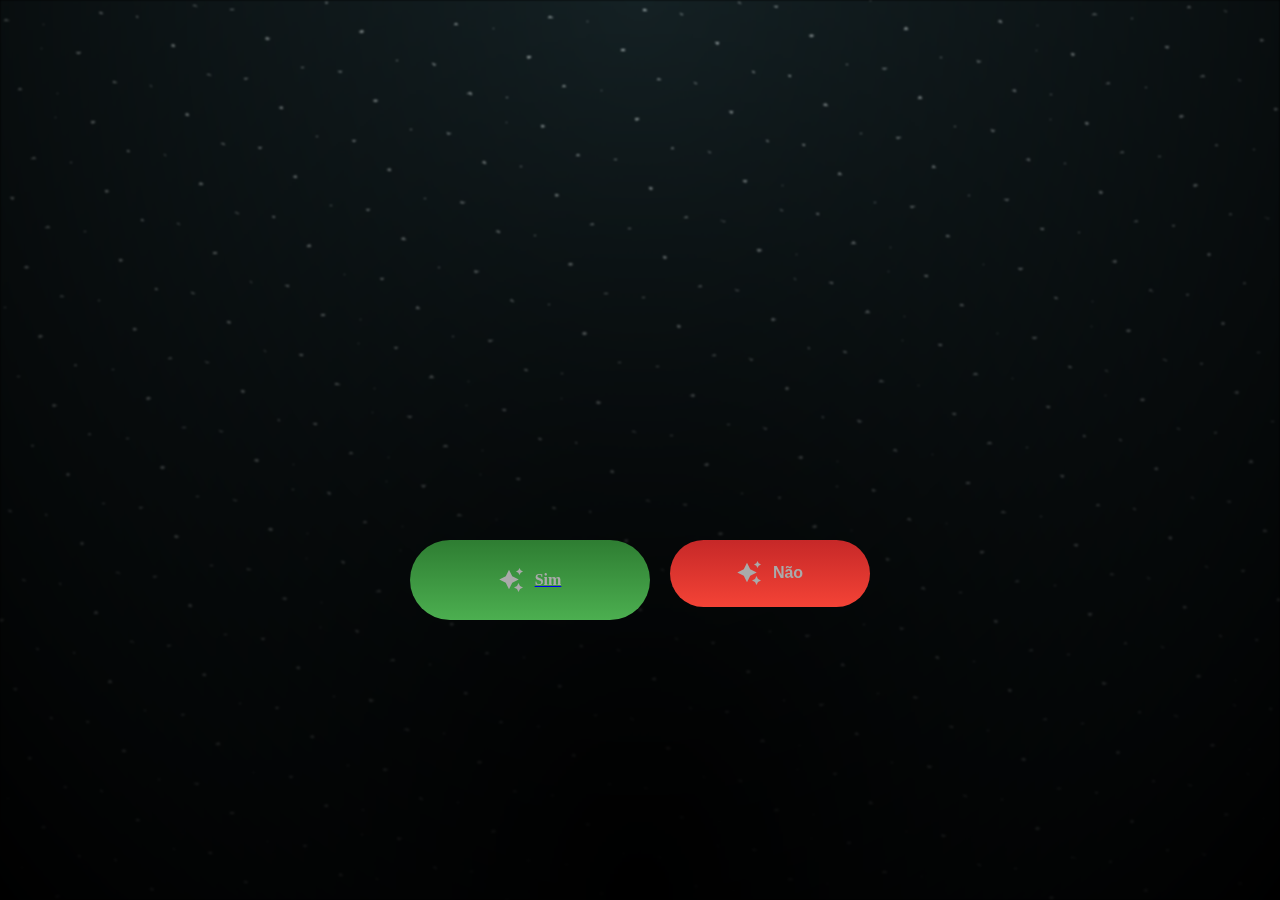
<file: index.html>
<!DOCTYPE html>
<html lang="pt-br">
<head>
  <meta charset="UTF-8">
  <meta name="viewport" content="width=device-width, initial-scale=1.0">
  <title>Aceitas uma jornada?</title>
  <link rel="stylesheet" href="css/index.css">
</head>
<body>
  <div class="night"></div>
  
  <h1 class="title"></h1>

  <div class="buttons-container">
    <a href="flower.html" class="btn btn-yes">
      <svg height="24" width="24" fill="#FFFFFF" viewBox="0 0 24 24" class="sparkle">
        <path d="M10,21.236,6.755,14.745.264,11.5,6.755,8.255,10,1.764l3.245,6.491L19.736,11.5l-6.491,3.245ZM18,21l1.5,3L21,21l3-1.5L21,18l-1.5-3L18,18l-3,1.5ZM19.333,4.667,20.5,7l1.167-2.333L24,3.5,21.667,2.333,20.5,0,19.333,2.333,17,3.5Z"></path>
      </svg>
      <span class="text">Sim</span>
    </a>
    
    <button class="btn btn-no">
      <svg height="24" width="24" fill="#FFFFFF" viewBox="0 0 24 24" class="sparkle">
        <path d="M10,21.236,6.755,14.745.264,11.5,6.755,8.255,10,1.764l3.245,6.491L19.736,11.5l-6.491,3.245ZM18,21l1.5,3L21,21l3-1.5L21,18l-1.5-3L18,18l-3,1.5ZM19.333,4.667,20.5,7l1.167-2.333L24,3.5,21.667,2.333,20.5,0,19.333,2.333,17,3.5Z"></path>
      </svg>
      <span class="text">Não</span>
    </button>
  </div>

  <script src="js/index.js"></script>
  <div id="audio-container" style="display: none;">
    <iframe width="0" height="0" src="https://www.youtube.com/embed/nqJlNCs4qbI?autoplay=1" frameborder="0" allow="autoplay"></iframe>
  </div>
</body>
</html>
</file>
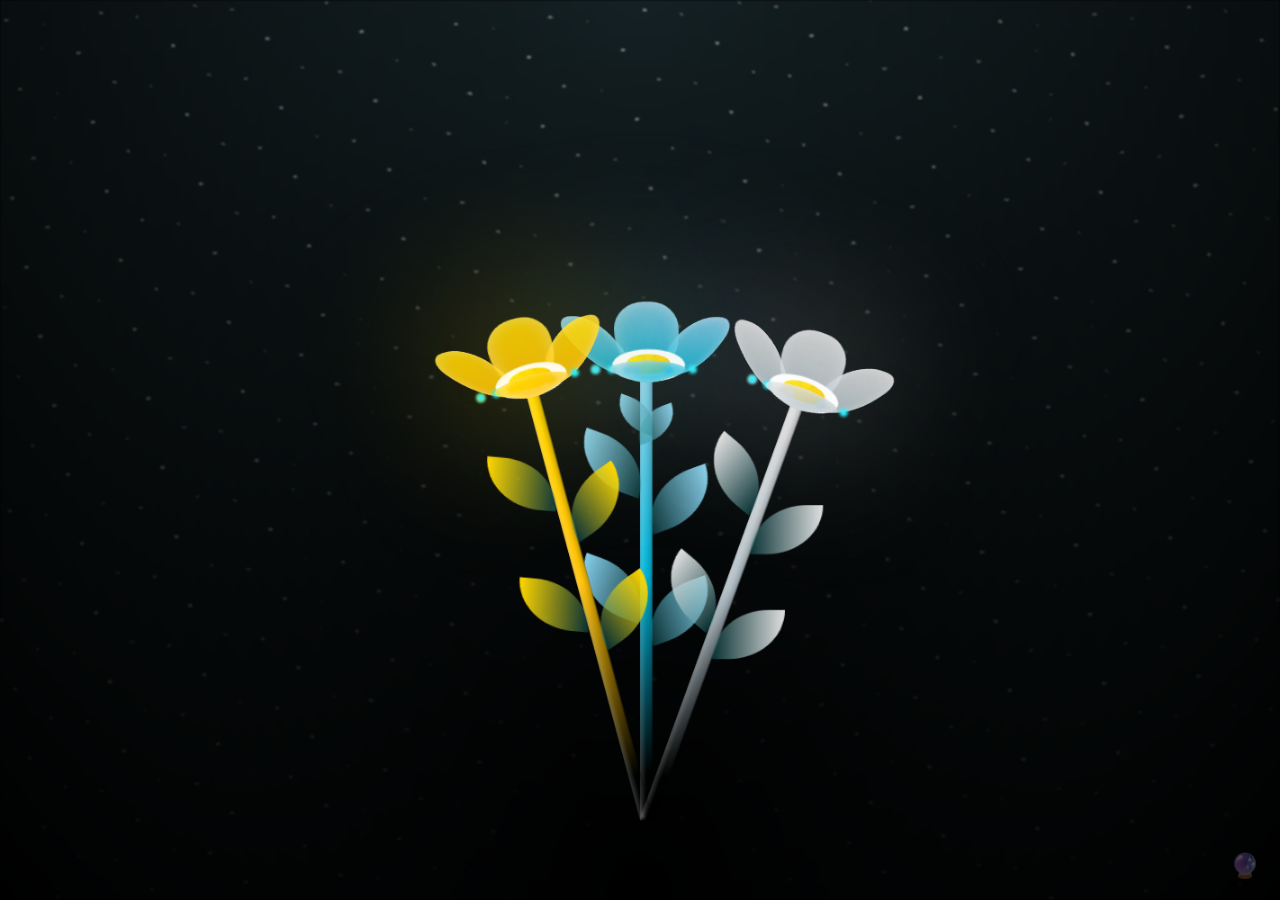
<file: flower.html>
<!DOCTYPE html>
<html lang="pt-br">
<head>
  <meta charset="UTF-8">
  <meta name="viewport" content="width=device-width, initial-scale=1.0">
  <title>Flores para você</title>
  <link rel="stylesheet" href="css/style.css">
</head>
<body class="not-loaded">
  <div class="night"></div>

  <div class="flowers">
    <!-- Flor 1 - Azul Celeste -->
    <div class="flower flower--1" style="--fl-color-1: #87CEEB; --fl-color-2: #00B4D8;">
      <div class="flower__leafs flower__leafs--1">
        <div class="flower__leaf flower__leaf--1"></div>
        <div class="flower__leaf flower__leaf--2"></div>
        <div class="flower__leaf flower__leaf--3"></div>
        <div class="flower__leaf flower__leaf--4"></div>
        <div class="flower__white-circle"></div>
        <div class="flower__light flower__light--1"></div>
        <div class="flower__light flower__light--2"></div>
        <div class="flower__light flower__light--3"></div>
        <div class="flower__light flower__light--4"></div>
        <div class="flower__light flower__light--5"></div>
        <div class="flower__light flower__light--6"></div>
        <div class="flower__light flower__light--7"></div>
        <div class="flower__light flower__light--8"></div>
      </div>
      <div class="flower__line">
        <div class="flower__line__leaf flower__line__leaf--1"></div>
        <div class="flower__line__leaf flower__line__leaf--2"></div>
        <div class="flower__line__leaf flower__line__leaf--3"></div>
        <div class="flower__line__leaf flower__line__leaf--4"></div>
        <div class="flower__line__leaf flower__line__leaf--5"></div>
        <div class="flower__line__leaf flower__line__leaf--6"></div>
      </div>
    </div>

    <!-- Flor 2 - Prateado/Branco Azulado -->
    <div class="flower flower--2" style="--fl-color-1: #E0E0E0; --fl-color-2: #B0BEC5;">
      <div class="flower__leafs flower__leafs--2">
        <div class="flower__leaf flower__leaf--1"></div>
        <div class="flower__leaf flower__leaf--2"></div>
        <div class="flower__leaf flower__leaf--3"></div>
        <div class="flower__leaf flower__leaf--4"></div>
        <div class="flower__white-circle"></div>
        <div class="flower__light flower__light--1"></div>
        <div class="flower__light flower__light--2"></div>
        <div class="flower__light flower__light--3"></div>
        <div class="flower__light flower__light--4"></div>
        <div class="flower__light flower__light--5"></div>
        <div class="flower__light flower__light--6"></div>
        <div class="flower__light flower__light--7"></div>
        <div class="flower__light flower__light--8"></div>
      </div>
      <div class="flower__line">
        <div class="flower__line__leaf flower__line__leaf--1"></div>
        <div class="flower__line__leaf flower__line__leaf--2"></div>
        <div class="flower__line__leaf flower__line__leaf--3"></div>
        <div class="flower__line__leaf flower__line__leaf--4"></div>
      </div>
    </div>

    <!-- Flor 3 - Dourado Suave -->
    <div class="flower flower--3" style="--fl-color-1: #FFD700; --fl-color-2: #FFC107;">
      <div class="flower__leafs flower__leafs--3">
        <div class="flower__leaf flower__leaf--1"></div>
        <div class="flower__leaf flower__leaf--2"></div>
        <div class="flower__leaf flower__leaf--3"></div>
        <div class="flower__leaf flower__leaf--4"></div>
        <div class="flower__white-circle"></div>
        <div class="flower__light flower__light--1"></div>
        <div class="flower__light flower__light--2"></div>
        <div class="flower__light flower__light--3"></div>
        <div class="flower__light flower__light--4"></div>
        <div class="flower__light flower__light--5"></div>
        <div class="flower__light flower__light--6"></div>
        <div class="flower__light flower__light--7"></div>
        <div class="flower__light flower__light--8"></div>
      </div>
      <div class="flower__line">
        <div class="flower__line__leaf flower__line__leaf--1"></div>
        <div class="flower__line__leaf flower__line__leaf--2"></div>
        <div class="flower__line__leaf flower__line__leaf--3"></div>
        <div class="flower__line__leaf flower__line__leaf--4"></div>
      </div>
    </div>
  </div>

  <h1 class="title"><span id="title"></span></h1>

  <script src="js/main.js"></script>
 
  <script>
    // Verifica se veio do segundo clique no NÃO
    const urlParams = new URLSearchParams(window.location.search);
    if (urlParams.get('rejected') === 'true') {
      document.getElementById('title').textContent = 'Slk... a gente faz um bagulho todo tchola e a pessoa clica no não? Palhaçada...';
      document.getElementById('title').style.color = '#ff5555';
      document.getElementById('title').style.textShadow = '0 0 10px #ff0000';
    }
  
    // Easter Egg
    const egg = document.createElement('div');
    egg.innerHTML = '🔮';
    egg.style.cssText = `
      position: fixed;
      bottom: 20px;
      right: 20px;
      font-size: 24px;
      cursor: pointer;
      opacity: 0.3;
      transition: all 0.3s;
      z-index: 1000;
    `;
    
    egg.onclick = () => {
      const msg = document.createElement('div');
      msg.innerHTML = 'MO OTÁRIA! Agora a gente vai ter uma filha macumba isso aqui! 👶🏾🔮';
      msg.style.cssText = `
        position: fixed;
        top: 50%;
        left: 50%;
        transform: translate(-50%, -50%);
        background: #000;
        color: #ff00ff;
        padding: 20px;
        border-radius: 10px;
        font-family: Comic Sans MS;
        text-align: center;
        z-index: 1001;
        border: 2px dashed #ff00ff;
        box-shadow: 0 0 20px #ff00ff;
      `;
      document.body.appendChild(msg);
      setTimeout(() => msg.remove(), 5000);
    };
    
    document.body.appendChild(egg);
  </script>
    
    
  </script>
</body>
</html>
</file>
<file: css/index.css>
*,
*::after,
*::before {
  padding: 0;
  margin: 0;
  box-sizing: border-box;
}

:root {
  --dark-color: #000;
}

body {
  min-height: 100vh;
  background-color: var(--dark-color);
  overflow: hidden;
}

.night {
  position: fixed;
  left: 50%;
  top: 0;
  transform: translateX(-50%);
  width: 100%;
  height: 100%;
  filter: blur(0.1vmin);
  background-image: 
    radial-gradient(ellipse at top, transparent 0%, var(--dark-color)),
    radial-gradient(ellipse at bottom, var(--dark-color), rgba(145, 233, 255, 0.2)),
    repeating-linear-gradient(220deg, rgb(0, 0, 0) 0px, rgb(0, 0, 0) 19px, transparent 19px, transparent 22px),
    repeating-linear-gradient(189deg, rgb(0, 0, 0) 0px, rgb(0, 0, 0) 19px, transparent 19px, transparent 22px),
    repeating-linear-gradient(148deg, rgb(0, 0, 0) 0px, rgb(0, 0, 0) 19px, transparent 19px, transparent 22px),
    linear-gradient(90deg, rgb(255, 255, 250), rgb(240, 240, 240));
}

.title {
  position: absolute;
  top: 0;
  left: 0;
  color: white;
  font-family: 'Courier New', Courier, monospace;
  display: flex;
  flex-wrap: wrap;
  justify-content: center;
  align-content: center;
  align-items: center;
  width: 100%;
  height: 100vh;
  text-shadow: 0 0 20px white;
  letter-spacing: 0px;
}

@media (min-width: 500px) {
  .title {
    letter-spacing: 20px;
  }
}

@keyframes typing {
  from { opacity: 0; }
  to { opacity: 1; }
}

.title span {
  opacity: 0;
  animation: typing 1s ease forwards;
  animation-delay: var(--delay);
}

.buttons-container {
  position: absolute; 
  top: 60vh; 
  width: 100%; 
  display: flex; 
  justify-content: center;
  gap: 20px;
}

.btn {
  border: none;
  width: 15em;
  height: 5em;
  border-radius: 3em;
  display: flex;
  justify-content: center;
  align-items: center;
  gap: 12px;
  cursor: pointer;
  transition: all 450ms ease-in-out;
}

.btn-yes {
  background: linear-gradient(0deg, #4CAF50, #2E7D32);
}

.btn-no {
  background: linear-gradient(0deg, #F44336, #C62828);
  position: relative;
}

.sparkle {
  fill: #AAAAAA;
  transition: all 800ms ease;
}

.text {
  font-weight: 600;
  color: #AAAAAA;
  font-size: medium;
}

.btn-yes:hover {
  background: linear-gradient(0deg, #81C784, #4CAF50);
  box-shadow: 
    inset 0px 1px 0px 0px rgba(255, 255, 255, 0.4),
    inset 0px -4px 0px 0px rgba(0, 0, 0, 0.2),
    0px 0px 0px 4px rgba(255, 255, 255, 0.2),
    0px 0px 180px 0px #4CAF50;
}

.btn-no:hover {
  background: linear-gradient(0deg, #E57373, #F44336);
  box-shadow: 
    inset 0px 1px 0px 0px rgba(255, 255, 255, 0.4),
    inset 0px -4px 0px 0px rgba(0, 0, 0, 0.2),
    0px 0px 0px 4px rgba(255, 255, 255, 0.2),
    0px 0px 180px 0px #F44336;
}

.btn:hover .text {
  color: white;
}

.btn:hover .sparkle {
  fill: white;
  transform: scale(1.2);
}
/* Estilo para a mensagem brava */
@keyframes fadeInOut {
  0% { opacity: 0; transform: translateY(20px); }
  20% { opacity: 1; transform: translateY(0); }
  80% { opacity: 1; transform: translateY(0); }
  100% { opacity: 0; transform: translateY(-20px); }
}

/* Efeito de clique nos botões */
.btn:active {
  transform: scale(0.95);
}

/* Mensagem de toque para música */
.music-message {
  position: fixed;
  bottom: 20px;
  width: 100%;
  text-align: center;
  color: white;
  font-family: Arial, sans-serif;
  animation: pulse 2s infinite;
}

@keyframes pulse {
  0% { opacity: 0.5; }
  50% { opacity: 1; }
  100% { opacity: 0.5; }
}
/* Estilo para mensagem de rejeição */
#title[data-rejected="true"] {
  color: #ff5555 !important;
  text-shadow: 0 0 10px #ff0000 !important;
  animation: shake 0.5s infinite;
}

@keyframes shake {
  0%, 100% { transform: translateX(0); }
  25% { transform: translateX(-5px); }
  75% { transform: translateX(5px); }
}

/* Easter Egg hover */
div[onclick] {
  transition: all 0.3s;
}

div[onclick]:hover {
  opacity: 1 !important;
  transform: scale(1.2);
}
</file>
<file: css/style.css>
*,
*::after,
*::before {
  padding: 0;
  margin: 0;
  box-sizing: border-box;
}

:root {
  --dark-color: #000;
}

body {
  display: flex;
  align-items: flex-end;
  justify-content: center;
  min-height: 100vh;
  background-color: var(--dark-color);
  overflow: hidden;
  perspective: 1000px;
}

.night {
  position: fixed;
  left: 50%;
  top: 0;
  transform: translateX(-50%);
  width: 100%;
  height: 100%;
  filter: blur(0.1vmin);
  background-image: 
    radial-gradient(ellipse at top, transparent 0%, var(--dark-color)),
    radial-gradient(ellipse at bottom, var(--dark-color), rgba(145, 233, 255, 0.2)),
    repeating-linear-gradient(220deg, rgb(0, 0, 0) 0px, rgb(0, 0, 0) 19px, transparent 19px, transparent 22px),
    repeating-linear-gradient(189deg, rgb(0, 0, 0) 0px, rgb(0, 0, 0) 19px, transparent 19px, transparent 22px),
    repeating-linear-gradient(148deg, rgb(0, 0, 0) 0px, rgb(0, 0, 0) 19px, transparent 19px, transparent 22px),
    linear-gradient(90deg, rgb(255, 255, 250), rgb(240, 240, 240));
}

.flowers {
  position: relative;
  transform: scale(0.9);
}

.flower {
  position: absolute;
  bottom: 10vmin;
  transform-origin: bottom center;
  z-index: 10;
  --fl-speed: 0.8s;
  --fl-color-1: #a7ffee;
  --fl-color-2: #54b8aa;
}

.flower--1 {
  left: 30%;
  animation: moving-flower-1 4s linear infinite;
}

.flower--2 {
  left: 50%;
  transform: rotate(20deg);
  animation: moving-flower-2 4s linear infinite;
}

.flower--3 {
  left: 70%;
  transform: rotate(-15deg);
  animation: moving-flower-3 4s linear infinite;
}

.flower__leafs {
  position: relative;
  animation: blooming-flower 2s backwards;
}

.flower__leafs--1 {
  animation-delay: 1.1s;
}

.flower__leafs--2 {
  animation-delay: 1.4s;
}

.flower__leafs--3 {
  animation-delay: 1.7s;
}

.flower__leafs::after {
  content: "";
  position: absolute;
  left: 0;
  top: 0;
  transform: translate(-50%, -100%);
  width: 8vmin;
  height: 8vmin;
  background-color: var(--fl-color-1);
  filter: blur(10vmin);
}

.flower__leaf {
  position: absolute;
  bottom: 0;
  left: 50%;
  width: 8vmin;
  height: 11vmin;
  border-radius: 51% 49% 47% 53%/44% 45% 55% 69%;
  background-color: var(--fl-color-1);
  background-image: linear-gradient(to top, var(--fl-color-2), var(--fl-color-1));
  transform-origin: bottom center;
  opacity: 0.9;
  box-shadow: inset 0 0 2vmin rgba(255, 255, 255, 0.5);
}

.flower__leaf--1 {
  transform: translate(-10%, 1%) rotateY(40deg) rotateX(-50deg);
}

.flower__leaf--2 {
  transform: translate(-50%, -4%) rotateX(40deg);
}

.flower__leaf--3 {
  transform: translate(-90%, 0%) rotateY(45deg) rotateX(50deg);
}

.flower__leaf--4 {
  width: 8vmin;
  height: 8vmin;
  transform-origin: bottom left;
  border-radius: 4vmin 10vmin 4vmin 4vmin;
  transform: translate(0%, 18%) rotateX(70deg) rotate(-43deg);
  background-image: linear-gradient(to top, var(--fl-color-2), var(--fl-color-1));
  z-index: 1;
  opacity: 0.8;
}

.flower__white-circle {
  position: absolute;
  left: -3.5vmin;
  top: -3vmin;
  width: 9vmin;
  height: 4vmin;
  border-radius: 50%;
  background-color: #fff;
}

.flower__white-circle::after {
  content: "";
  position: absolute;
  left: 50%;
  top: 45%;
  transform: translate(-50%, -50%);
  width: 60%;
  height: 60%;
  border-radius: inherit;
  background-image: 
    repeating-linear-gradient(135deg, rgba(0, 0, 0, 0.03) 0px, rgba(0, 0, 0, 0.03) 1px, transparent 1px, transparent 12px),
    repeating-linear-gradient(45deg, rgba(0, 0, 0, 0.03) 0px, rgba(0, 0, 0, 0.03) 1px, transparent 1px, transparent 12px),
    repeating-linear-gradient(67.5deg, rgba(0, 0, 0, 0.03) 0px, rgba(0, 0, 0, 0.03) 1px, transparent 1px, transparent 12px),
    linear-gradient(90deg, rgb(255, 235, 18), rgb(255, 206, 0));
}

.flower__line {
  height: 55vmin;
  width: 1.5vmin;
  background-image: 
    linear-gradient(to left, rgba(0, 0, 0, 0.2), transparent, rgba(255, 255, 255, 0.2)),
    linear-gradient(to top, transparent 10%, var(--fl-color-2), var(--fl-color-1));
  box-shadow: inset 0 0 2px rgba(0, 0, 0, 0.5);
  animation: grow-flower-tree 4s backwards;
}

.flower__line__leaf {
  --w: 7vmin;
  --h: calc(var(--w) + 2vmin);
  position: absolute;
  top: 20%;
  left: 90%;
  width: var(--w);
  height: var(--h);
  border-top-right-radius: var(--h);
  border-bottom-left-radius: var(--h);
  background-image: linear-gradient(to top, rgba(20, 117, 122, 0.4), var(--fl-color-1));
}

.flower__line__leaf--1 {
  transform: rotate(70deg) rotateY(30deg);
}

.flower__line__leaf--2 {
  top: 45%;
  transform: rotate(70deg) rotateY(30deg);
}

.flower__line__leaf--3,
.flower__line__leaf--4,
.flower__line__leaf--6 {
  border-top-right-radius: 0;
  border-bottom-left-radius: 0;
  border-top-left-radius: var(--h);
  border-bottom-right-radius: var(--h);
  left: -460%;
  top: 12%;
  transform: rotate(-70deg) rotateY(30deg);
}

.flower__line__leaf--4 {
  top: 40%;
}

.flower__line__leaf--5 {
  top: 0;
  transform-origin: left;
  transform: rotate(70deg) rotateY(30deg) scale(0.6);
}

.flower__line__leaf--6 {
  top: -2%;
  left: -450%;
  transform-origin: right;
  transform: rotate(-70deg) rotateY(30deg) scale(0.6);
}

.flower__light {
  position: absolute;
  bottom: 0vmin;
  width: 1vmin;
  height: 1vmin;
  background-color: var(--fl-color-1);
  border-radius: 50%;
  filter: blur(0.2vmin);
  animation: light-ans 4s linear infinite backwards;
}

.flower__light:nth-child(odd) {
  background-color: #23f0ff;
}

.flower__light--1 {
  left: -2vmin;
  animation-delay: 1s;
}

.flower__light--2 {
  left: 3vmin;
  animation-delay: 0.5s;
}

.flower__light--3 {
  left: -6vmin;
  animation-delay: 0.3s;
}

.flower__light--4 {
  left: 6vmin;
  animation-delay: 0.9s;
}

.flower__light--5 {
  left: -1vmin;
  animation-delay: 1.5s;
}

.flower__light--6 {
  left: -4vmin;
  animation-delay: 3s;
}

.flower__light--7 {
  left: 3vmin;
  animation-delay: 2s;
}

.flower__light--8 {
  left: -6vmin;
  animation-delay: 3.5s;
}

.title {
  position: absolute;
  width: 100%;
  text-align: center;
  margin-top: 50px;
  top: 0;
  left: 0;
  color: white;
  font-family: 'Courier New', Courier, monospace;
  font-size: 70px;
  text-shadow: 0px 0px 20px white;
}

.not-loaded * {
  animation-play-state: paused !important;
}

/* Animações */
@keyframes moving-flower-1 {
  0%, 100% { transform: rotate(2deg); }
  50% { transform: rotate(-2deg); }
}

@keyframes moving-flower-2 {
  0%, 100% { transform: rotate(18deg); }
  50% { transform: rotate(14deg); }
}

@keyframes moving-flower-3 {
  0%, 100% { transform: rotate(-18deg); }
  50% { transform: rotate(-20deg) rotateY(-10deg); }
}

@keyframes blooming-flower {
  0% { transform: scale(0); }
}

@keyframes grow-flower-tree {
  0% { height: 0; border-radius: 1vmin; }
}

@keyframes light-ans {
  0% { opacity: 0; transform: translateY(0vmin); }
  25% { opacity: 1; transform: translateY(-5vmin) translateX(-2vmin); }
  50% { opacity: 1; transform: translateY(-15vmin) translateX(2vmin); filter: blur(0.2vmin); }
  75% { transform: translateY(-20vmin) translateX(-2vmin); filter: blur(0.2vmin); }
  100% { transform: translateY(-30vmin); opacity: 0; filter: blur(1vmin); }
}
</file>
